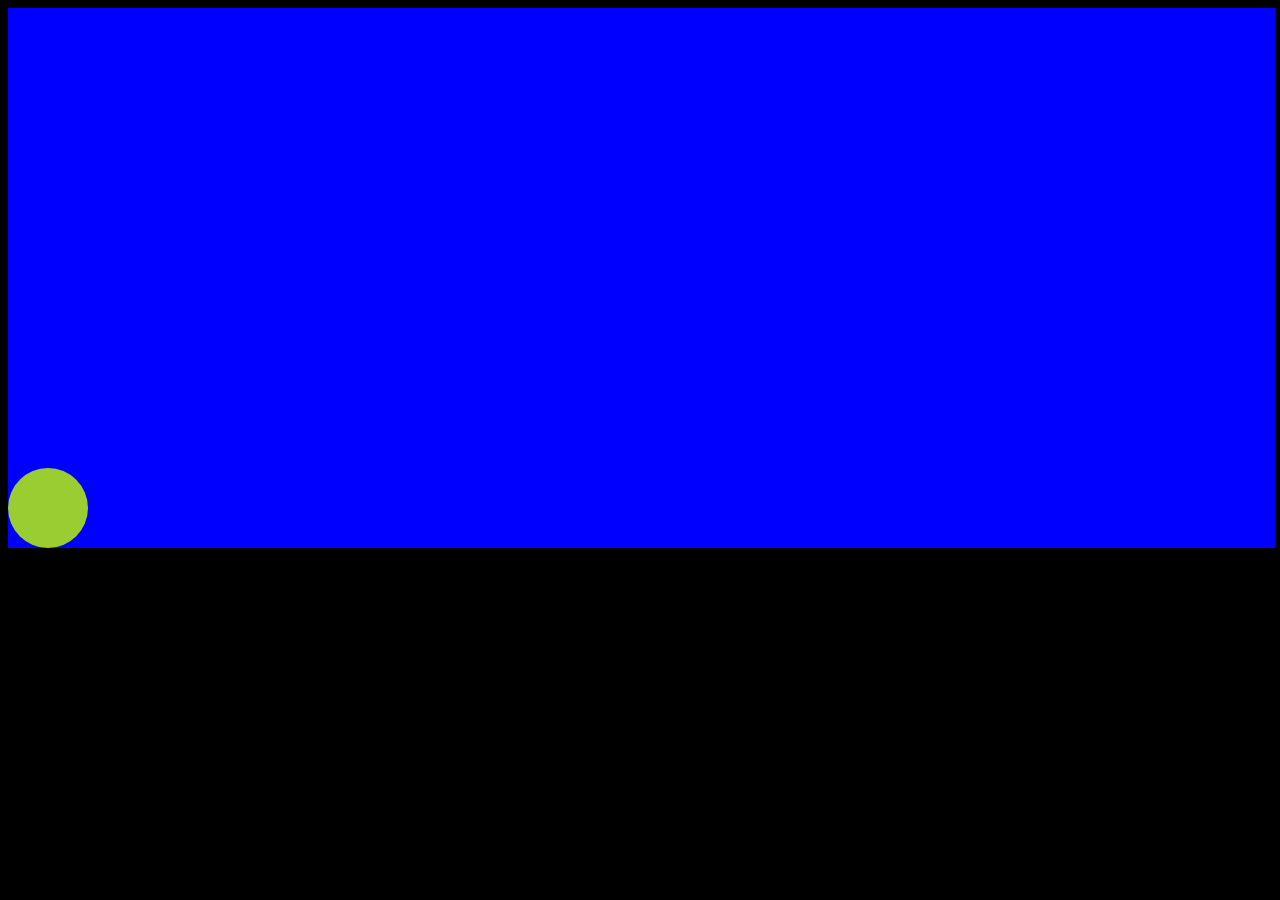
<file: Bounce Animation/index.html>
<!DOCTYPE html>
<html lang="en">

<head>
    <meta charset="UTF-8">
    <meta name="viewport" content="width=device-width, initial-scale=1.0">
    <title>Bounce Animation</title>
    <style>

        body {
            background-color: black;
        }
        .box {
            height: 60vh;
            width: 99vw;
            background-color: blue;
            position: relative;
        }

        .ball {
            height: 80px;
            width: 80px;
            background-color: yellowgreen;
            border-radius: 70px;
            position: absolute;
            bottom: 0;
            left: 0;
            animation: animateX 3s linear infinite, animateY 1s ease-out infinite alternate;
        }

        @keyframes animateX {
            form {
                left: 0;
            }

            to {
                left: 100%;
            }
        }

        @keyframes animateY {
            form {
                bottom: 0;
            }

            to {
                bottom: 50%;
            }
        }
    </style>
</head>

<body>
    <div class="box">
        <div class="ball"></div>
    </div>
</body>

</html>
</file>
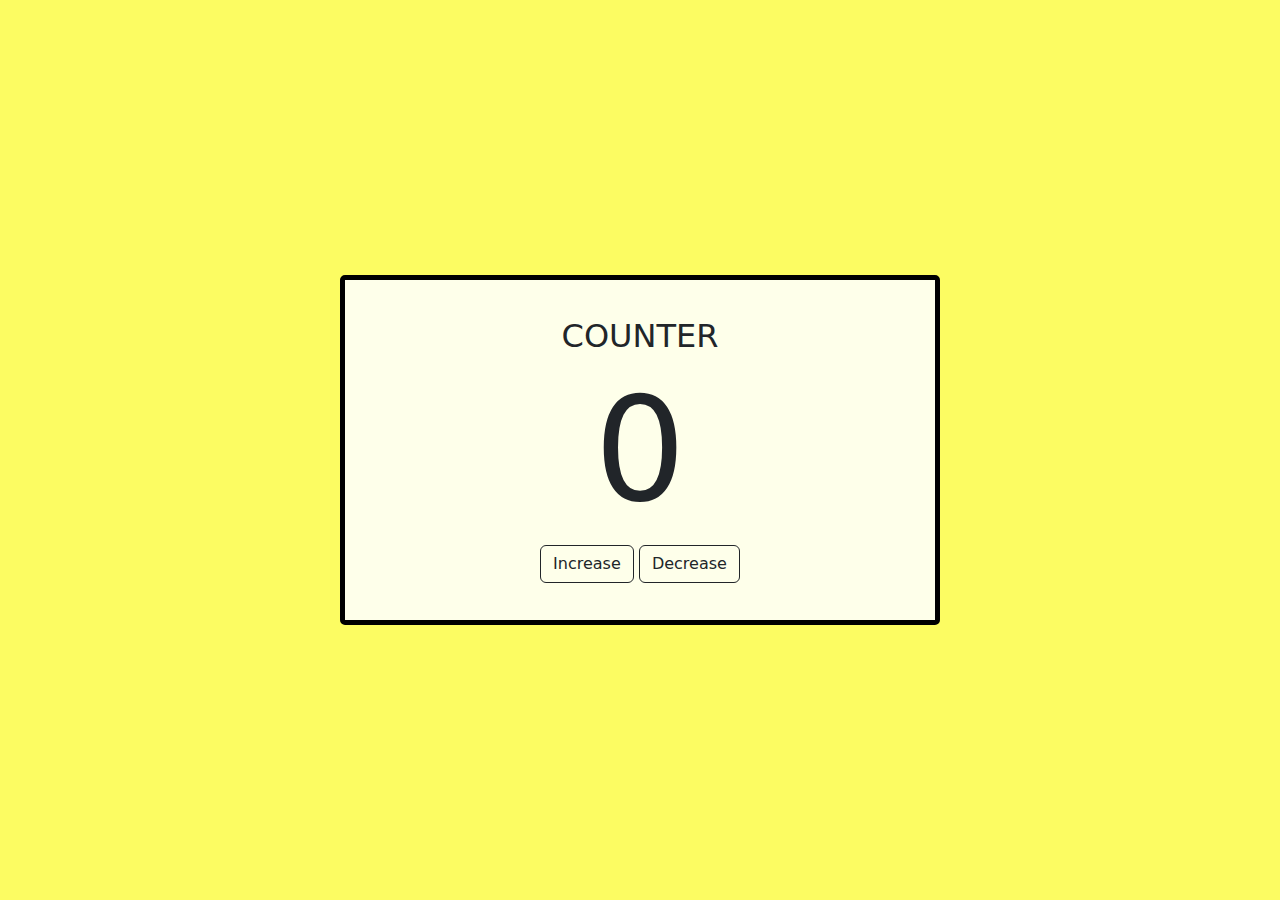
<file: counter/index.html>
<!DOCTYPE html>
<html lang="en">
<head>
    <meta charset="UTF-8">
    <meta http-equiv="X-UA-Compatible" content="IE=edge">
    <meta name="viewport" content="width=device-width, initial-scale=1.0">
    <link rel="stylesheet" href="https://cdn.jsdelivr.net/npm/bootstrap@5.2.3/dist/css/bootstrap.min.css">
    <link rel="stylesheet" href="style.css">
    <title>Document</title>
</head>
<body>
    <div class="container">
        <div class="counter">
            <h1>COUNTER</h1>
            <h1 id="count">0</h1>
            <div>
                <button type="button" class="btn btn-outline-dark" onclick="changecount(1)">Increase</button>
                <button type="button" class="btn btn-outline-dark" onclick="changecount(-1)">Decrease</button>
            </div>
        </div>
    </div>
    <script src="script.js"></script>
</body>
</html>
</file>
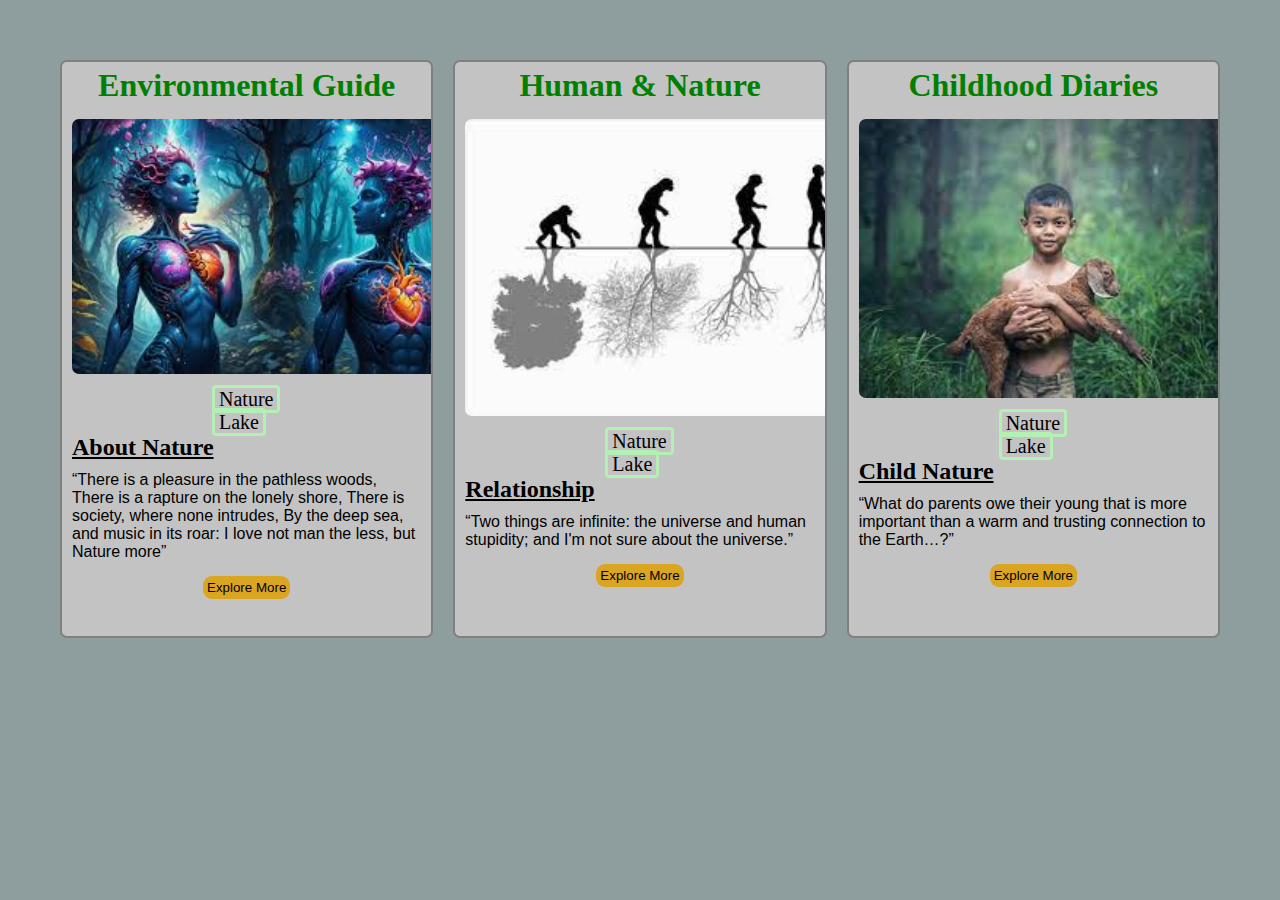
<file: Designing Card using Html & Css/index.html>
<!DOCTYPE html>
<html lang="en">

<head>
    <meta charset="UTF-8">
    <meta name="viewport" content="width=device-width, initial-scale=1.0">
    <title>Designing Card</title>
    <style>
        * {
            margin: 0;
            padding: 0;
            /* box-sizing: border-box; */
        }

        body {
            background-color: rgb(142, 157, 157);
            padding: 50px;
            display: flex;
        }

        .container {
            width: 444px;
            height: 574px;
            border: 2px solid gray;
            border-radius: 7px;
            background-color: rgb(195, 195, 195);
            margin: 10px;
            overflow: auto;
        }

        h1 {
            margin: 5px;
            text-align: center;
            color: green;
        }

        .image {
            padding: 10px;
        }

        .image img {
            border-radius: 7px;
            width: 420px;
        }

        .capsules{
            padding: 0 150px;
        }

        .capsules span{
            border: 3px solid rgb(178, 241, 178);
            padding: 0px 4px;
            border-radius: 4px;
            font-size: 20px;
        }

        h2{
            text-decoration: underline;
            padding-left: 10px;
        }

        p{
            padding: 10px;
            font-family: sans-serif;
        }

        .btn{
            text-align: center;
            margin-top: 5px;
        }

        .btn button{
            padding: 4px;
            border-radius: 9px;
            background-color: goldenrod;
            border: none;
            cursor: pointer;
        }

        .btn button:hover{
            background-color: rgb(255, 200, 127);
        }
    </style>
</head>

<body>
    <div class="container">
        <h1>Environmental Guide</h1>
        <div class="image">
            <img src="card.png">
        </div>
        <div class="capsules">
            <span>Nature</span>
            <span>Lake</span>
        </div>
        <div class="nature">
            <h2>About Nature</h2>
            <p>“There is a pleasure in the pathless woods,
                There is a rapture on the lonely shore,
                There is society, where none intrudes,
                By the deep sea, and music in its roar:
                I love not man the less, but Nature more”</p>
        </div>
        <div class="btn">
            <button>Explore More</button>
        </div>
    </div>
    <div class="container">
        <h1>Human & Nature</h1>
        <div class="image">
            <img src="card3.png">
        </div>
        <div class="capsules">
            <span>Nature</span>
            <span>Lake</span>
        </div>
        <div class="nature">
            <h2>Relationship</h2>
            <p>“Two things are infinite: the universe and human stupidity; and I'm not sure about the universe.”</p>
        </div>
        <div class="btn">
            <button>Explore More</button>
        </div>
    </div>
    <div class="container">
        <h1>Childhood Diaries</h1>
        <div class="image">
            <img src="card2.png">
        </div>
        <div class="capsules">
            <span>Nature</span>
            <span>Lake</span>
        </div>
        <div class="nature">
            <h2>Child Nature</h2>
            <p>“What do parents owe their young that is more important than a warm and trusting connection to the Earth…?”</p>
        </div>
        <div class="btn">
            <button>Explore More</button>
        </div>
    </div>
</body>

</html>
</file>
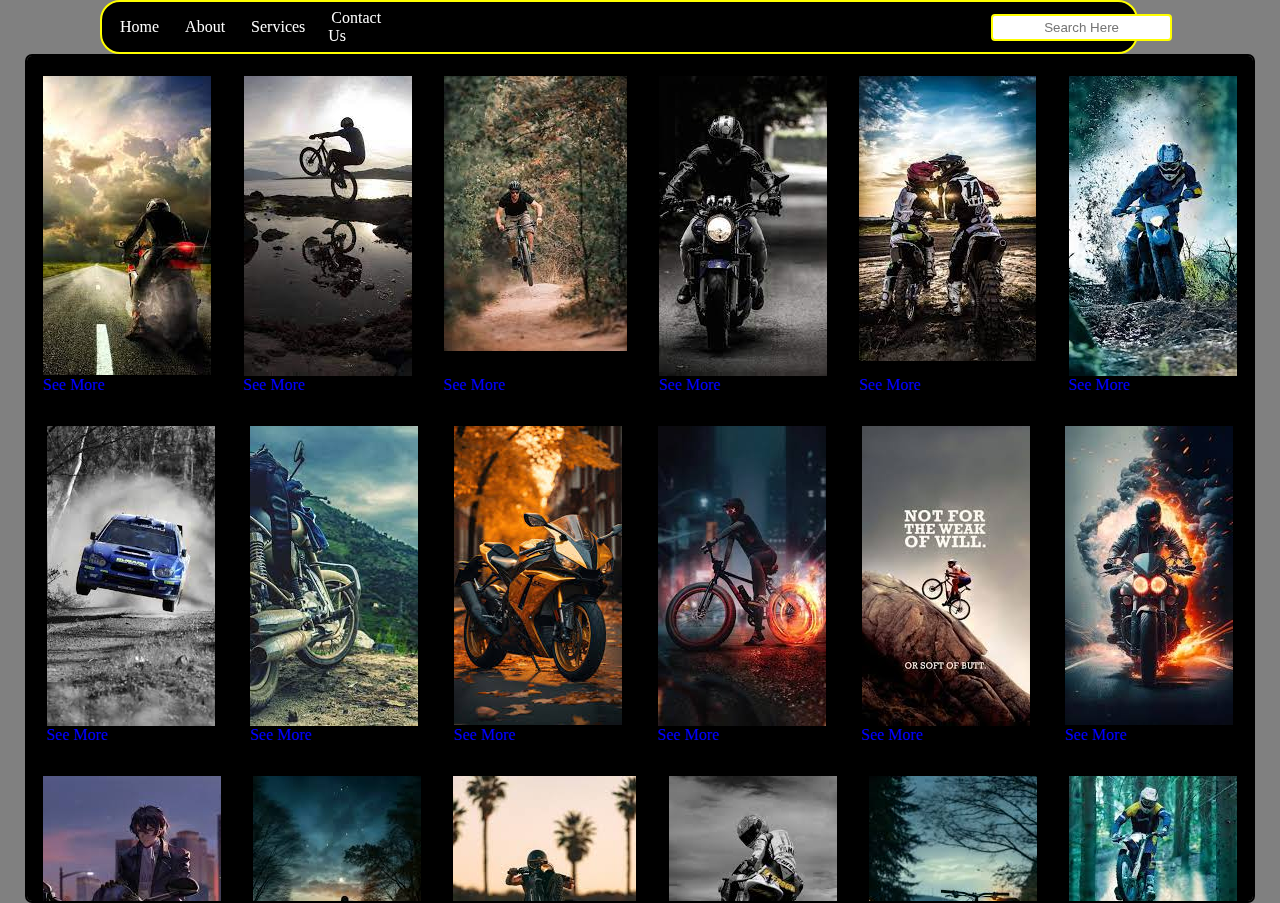
<file: Designing Layout Using Html & Css/index.html>
<!DOCTYPE html>
<html lang="en">

<head>
    <meta charset="UTF-8">
    <meta name="viewport" content="width=device-width, initial-scale=1.0">
    <title>Designing Layout using Html & Css</title>
    <style>
        * {
            margin: 0;
            padding: 0;
        }

        :root {
            --primary-color: black;
            --text-color: #f4f3f6ec;
            --secondary-color: #c7f16ecc;
        }

        body {
            background-color: gray;
            overflow: hidden;
        }

        /* header {
            position: sticky;
            top: 0;
            display: flex;
            background-color: var(--primary-color);
            border: 2px solid black;
            height: 40px;
            width: 80vw;
            justify-content: space-evenly;
            margin-left: 100px;
            padding: 5px;
            border-radius: 20px;

        } */

        .navbar {
            background-color: var(--primary-color);
            display: flex;
            padding-left: 10px;
            /* justify-content: space-evenly; */
            border: 2px solid yellow;
            height: 40px;
            width: 80vw;
            margin-left: 100px;
            padding: 5px;
            border-radius: 20px;
        }

        .navbar ul {
            align-items: center;
            display: flex;

        }

        .navbar li {
            float: left;
            list-style: none;
            padding: 10px;
        }

        .navbar li a {
            text-decoration: none;
            color: white;
            padding: 3px;
        }

        .navbar input {
            float: right;
            margin-left: 600px;
            padding: 4px 0;
            border: 2px solid yellow;
            border-radius: 4px;
            text-align: center;
            color: goldenrod
        }

        .navbar li a:hover {
            color: rgb(255, 0, 89);
        }

        .container {
            border: 2px solid black;
            height: 90vh;
            margin: 0 25px;
            padding: 20px 0px 15px;
            background-color: black;
            border-radius: 7px;
            overflow: auto;
            display: flex;
            flex-wrap: wrap;
            justify-content: space-evenly;
        }

        .box-section {
            margin: 0 1rem;
            height: 350px;
        }

        .box-img {
            height: 300px;
            background-size: cover;
        }

        .box-section p {
            color: blue;
            cursor: pointer;
        }

        .box-section p:hover {
            color: maroon;
            transition: all ease;
        }

        
    </style>
</head>

<body>
    <header>
        <nav class="navbar">
            <ul>
                <li><a href="#">Home</a></li>
                <li><a href="#">About</a></li>
                <li><a href="#">Services</a></li>
                <li><a href="#">Contact Us</a></li>
                <input type="text" placeholder="Search Here">
            </ul>
        </nav>
    </header>

    <main>
        <div class="container">
            <div class="box-section">
                <div class="box-img"><img src="download.jpeg" alt=""></div>
                <p>See More</p>
            </div>
            <div class="box-section">
                <div class="box-img"><img src="download (1).jpeg" alt=""></div>
                <p>See More</p>
            </div>
            <div class="box-section">
                <div class="box-img"><img src="download (2).jpeg" alt=""></div>
                <p>See More</p>
            </div>
            <div class="box-section">
                <div class="box-img"><img src="download (3).jpeg" alt=""></div>
                <p>See More</p>
            </div>
            <div class="box-section">
                <div class="box-img"><img src="download (4).jpeg" alt=""></div>
                <p>See More</p>
            </div>
            <div class="box-section">
                <div class="box-img"><img src="images.jpeg" alt=""></div>
                <p>See More</p>
            </div>
            <div class="box-section">
                <div class="box-img"><img src="images (1).jpeg" alt=""></div>
                <p>See More</p>
            </div>
            <div class="box-section">
                <div class="box-img"><img src="images (2).jpeg" alt=""></div>
                <p>See More</p>
            </div>
            <div class="box-section">
                <div class="box-img"><img src="images (3).jpeg" alt=""></div>
                <p>See More</p>
            </div>
            <div class="box-section">
                <div class="box-img"><img src="images (4).jpeg" alt=""></div>
                <p>See More</p>
            </div>
            <div class="box-section">
                <div class="box-img"><img src="images (5).jpeg" alt=""></div>
                <p>See More</p>
            </div>
            <div class="box-section">
                <div class="box-img"><img src="images (6).jpeg" alt=""></div>
                <p>See More</p>
            </div>
            <div class="box-section">
                <div class="box-img"><img src="images (7).jpeg" alt=""></div>
                <p>See More</p>
            </div>
            <div class="box-section">
                <div class="box-img"><img src="images (8).jpeg" alt=""></div>
                <p>See More</p>
            </div>
            <div class="box-section">
                <div class="box-img"><img src="images (9).jpeg" alt=""></div>
                <p>See More</p>
            </div>
            <div class="box-section">
                <div class="box-img"><img src="images (10).jpeg" alt=""></div>
                <p>See More</p>
            </div>
            <div class="box-section">
                <div class="box-img"><img src="images (11).jpeg" alt=""></div>
                <p>See More</p>
            </div>
            <div class="box-section">
                <div class="box-img"><img src="images (12).jpeg" alt=""></div>
                <p>See More</p>
            </div>
        </div>
    </main>

</body>

</html>
</file>
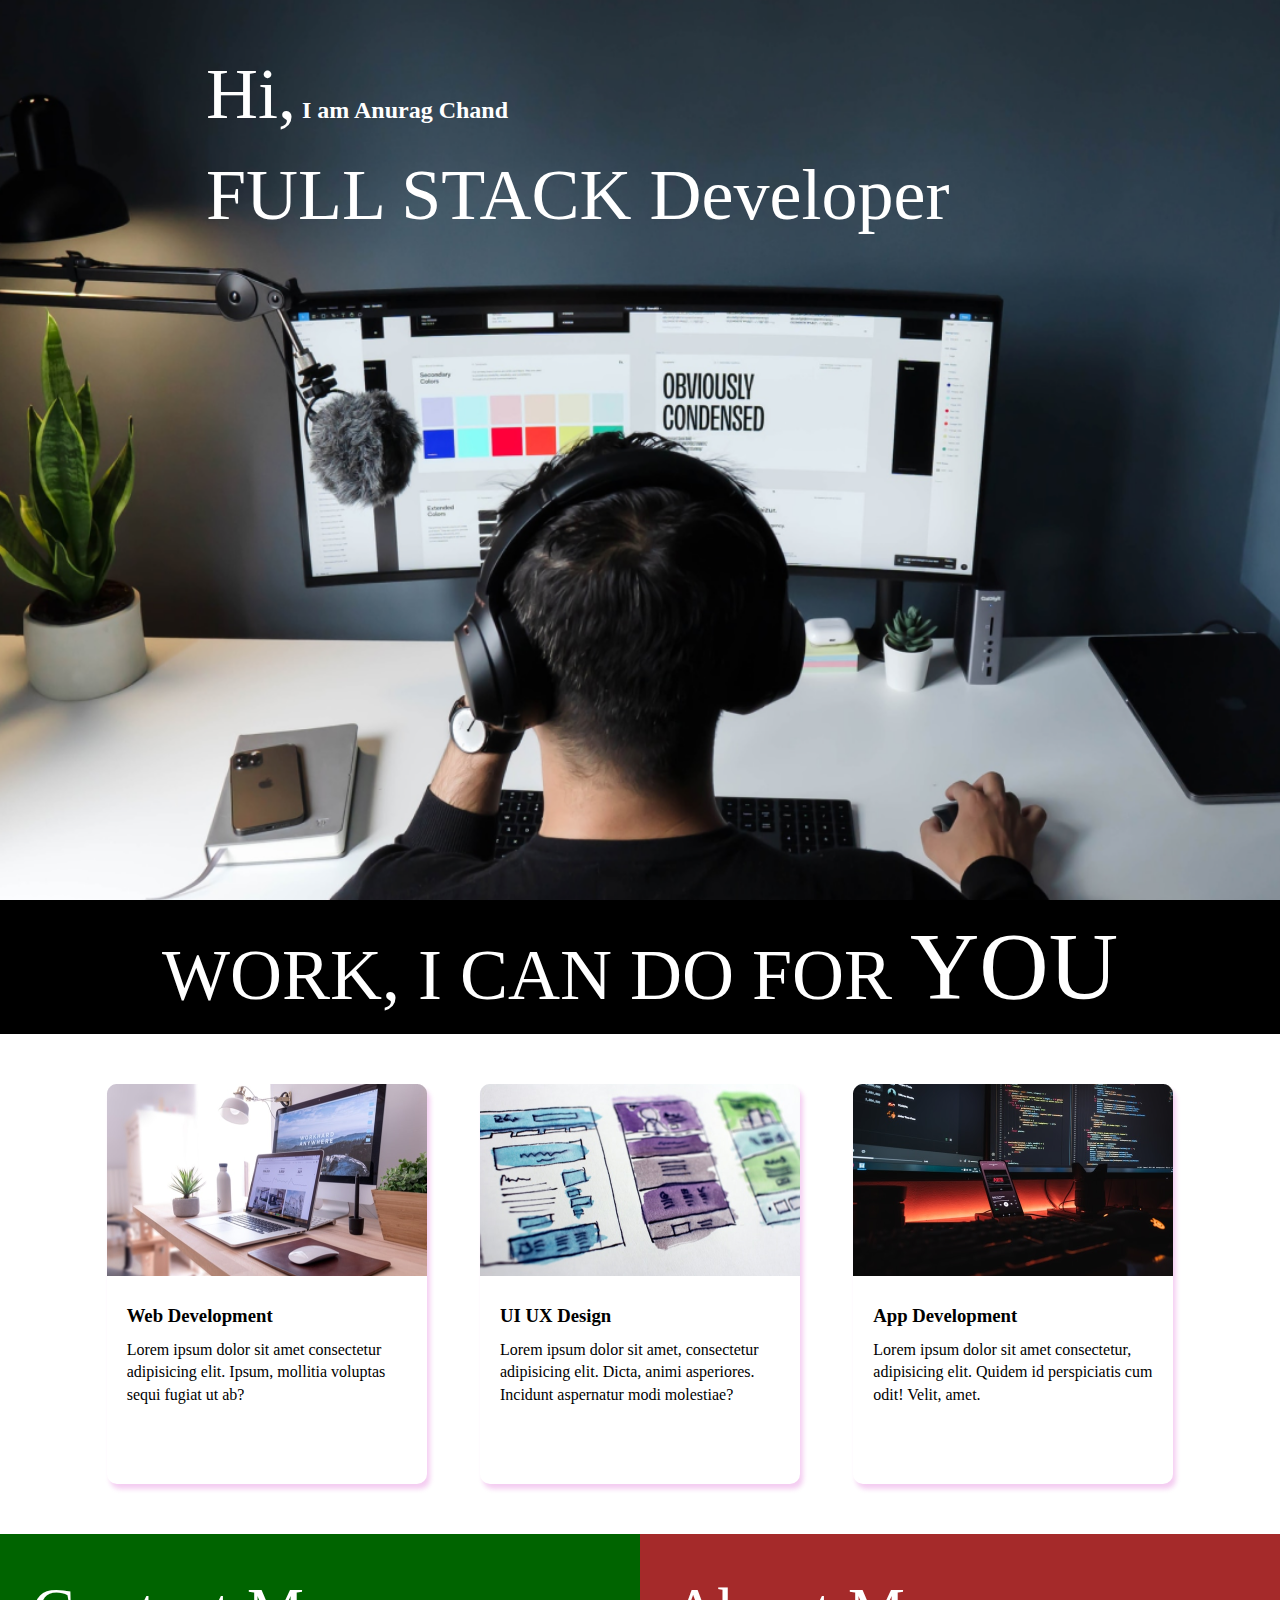
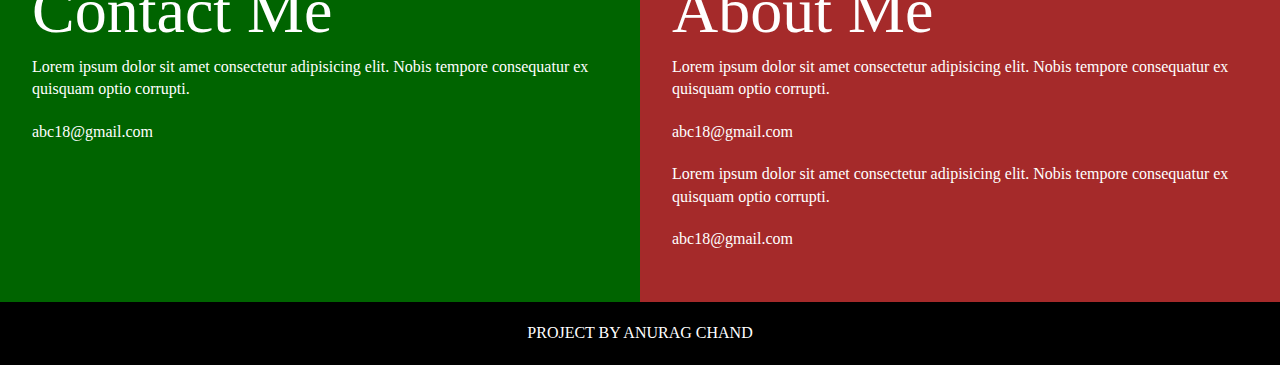
<file: Developer Landing Page/index.html>
<!DOCTYPE html>
<html lang="en">
<head>
    <meta charset="UTF-8">
    <meta name="viewport" content="width=device-width, initial-scale=1.0">
    <title>Developer Landing Page</title>
    <link rel="stylesheet" href="style.css">
</head>
<body>
    <section class="hero_section">
        <div class="text_container">
            <h2><span class="lg_text">Hi,</span> I am Anurag Chand</h2>
            <h1><span class="lg_text">FULL STACK Developer</span></h1>
        </div>
    </section>
    <section class="black_box">
        <h2>WORK, I CAN DO FOR <span>YOU</span></h2>
    </section>
    <section class="work">
        <div class="grid_item">
            <div class="card">
                <div class="img_container">
                    <img src="images/web.png" alt="web development">
                </div>
                <div class="card_container">
                    <h3>Web Development</h3>
                    <p>Lorem ipsum dolor sit amet consectetur adipisicing elit. Ipsum, mollitia voluptas sequi fugiat ut ab?</p>
                </div>
            </div>
        </div>
        <div class="grid_item">
            <div class="card">
                <div class="img_container">
                    <img src="images/uiux.png" alt="web development">
                </div>
                <div class="card_container">
                    <h3>UI UX Design</h3>
                    <p>Lorem ipsum dolor sit amet, consectetur adipisicing elit. Dicta, animi asperiores. Incidunt aspernatur modi molestiae?</p>
                </div>
            </div>
        </div>
        <div class="grid_item">
            <div class="card">
                <div class="img_container">
                    <img src="images/mobile.png" alt="web development">
                </div>
                <div class="card_container">
                    <h3>App Development</h3>
                    <p>Lorem ipsum dolor sit amet consectetur, adipisicing elit. Quidem id perspiciatis cum odit! Velit, amet.</p>
                </div>
            </div>
        </div>
    </section>
    <section class="bottom_section">
        <div class="contact">
            <h2>Contact Me</h2>
            <p>Lorem ipsum dolor sit amet consectetur adipisicing elit. Nobis tempore consequatur ex quisquam optio corrupti.</p>
            <p>abc18@gmail.com</p>
        </div>
        <div class="about">
            <h2>About Me</h2>
            <p>Lorem ipsum dolor sit amet consectetur adipisicing elit. Nobis tempore consequatur ex quisquam optio corrupti.</p>
            <p>abc18@gmail.com</p>
            <p>Lorem ipsum dolor sit amet consectetur adipisicing elit. Nobis tempore consequatur ex quisquam optio corrupti.</p>
            <p>abc18@gmail.com</p>
        </div>
    </section>
    <footer>
        Project By Anurag Chand
    </footer>
</body>
</html>
</file>
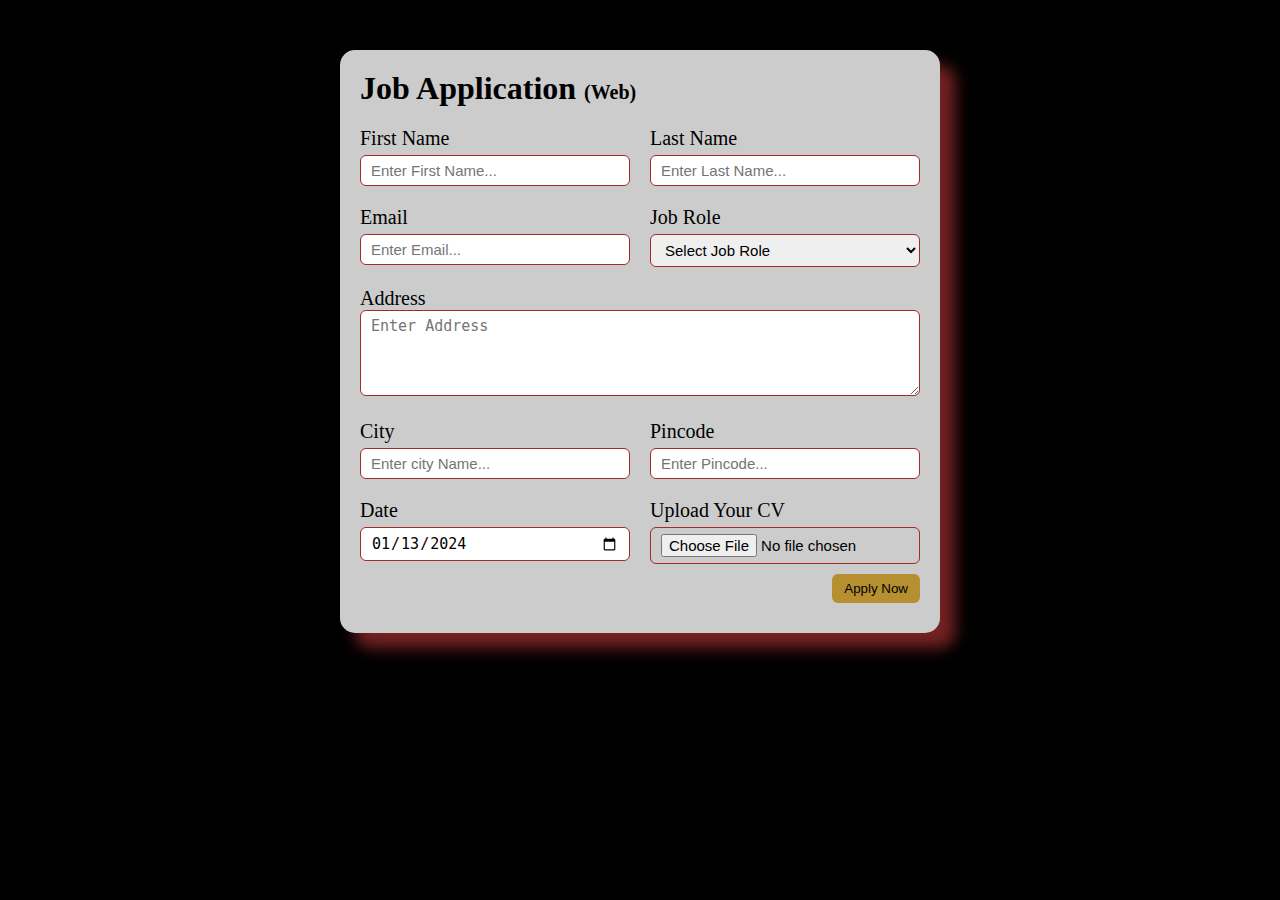
<file: Job Application Website/Index.html>
<!DOCTYPE html>
<html lang="en">
<head>
    <meta charset="UTF-8">
    <meta name="viewport" content="width=device-width, initial-scale=1.0">
    <title>Job Application Website</title>
    <link rel="stylesheet" href="style.css">
</head>
<body>
    <div class="container">
        <div class="apply_box">
            <h1>Job Application
                <span class="title_small">(Web)</span>
            </h1>
            <form action="">
                <div class="form_container">
                    <div class="form_control">
                        <label for="first_name">First Name</label>
                        <input type="text" id="first_name" name="first_name" placeholder="Enter First Name...">
                    </div>
                    <div class="form_control">
                        <label for="last_name">Last Name</label>
                        <input type="text" id="last_name" name="last_name" placeholder="Enter Last Name...">
                    </div>
                    <div class="form_control">
                        <label for="email">Email</label>
                        <input type="email" id="email" name="email" placeholder="Enter Email...">
                    </div>
                    <div class="form_control">
                        <label for="job_role">Job Role</label>
                        <select name="job_role" id="job_role">
                            <option value="">Select Job Role</option>
                            <option value="frontend">Frontend Developer</option>
                            <option value="backend">Backend Developer</option>
                            <option value="full-stack">Full-Stack Developer</option>
                            <option value="Ui_Ux">UI UX Developer</option>
                        </select>
                    </div>
                    <div class="textarea_control">
                        <label for="address"> Address </label>
                        <textarea name="address" id="address" cols="40" rows="4" placeholder="Enter Address"></textarea>
                    </div>
                    <div class="form_control">
                        <label for="city">City</label>
                        <input type="text" id="city" name="city" placeholder="Enter city Name...">
                    </div>
                    <div class="form_control">
                        <label for="pincode">Pincode</label>
                        <input type="number" id="pincode" name="pincode" placeholder="Enter Pincode...">
                    </div>
                    <div class="form_control">
                        <label for="date">Date</label>
                        <input value="2024-01-13" type="date" id="date" name="date" placeholder="Enter Date...">
                    </div>
                    <div class="form_control">
                        <label for="upload">Upload Your CV</label>
                        <input type="file" id="upload" name="upload">
                    </div>
                </div>
                <div class="button_container">
                    <button type="submit">Apply Now</button>
                </div>
            </form>
        </div>
    </div>
</body>
</html>
</file>
<file: counter/style.css>
body{
    background-color: #fcfc62;
}
.container{
    
    width: 95%;
    height: 100vh;
    margin: auto;
    display: flex;
    justify-content: center;
    align-items: center;

}
.counter{
    border: 5px solid black;
    width: 600px;
    height: 350px;
    margin: auto;
    padding: 25px;
    text-align: center;
    background: #feffea;
    border-radius: 5px;
    display: flex;
    justify-content: center;
    align-items: center;
    flex-direction: column;

}
.counter h1{
    font-size: 2rem;

}
#count{
    font-size: 9rem;

}
</file>
<file: Developer Landing Page/style.css>
* {
    margin: 0;
    padding: 0;
    box-sizing: border-box;
}

html, body {
    line-height: 1.4;
    font-weight: 300;
}

.hero_section {
    background-image: url(images/developer.png);
    min-height: 100vh;
    background-position: center;
    background-size: cover;
    background-repeat: no-repeat;
}

.text_container {
    color: white;
    max-width: 900px;
    margin: 0 auto;
    padding-top: 44px;
    padding-left: 16px;
}

.lg_text {
    font-size: 72px;
    font-weight: 400;
}

.black_box {
    background-color: #000;
    padding: 20;
}

.black_box h2 {
    font-size: 72px;
    color: white;
    text-align: center;
    font-weight: 300;
}

.black_box h2 span {
    font-weight: 400;
    font-size: 96px;
}

.work {
    display: grid;
    gap: 20px;
    grid-template-columns: repeat(auto-fit, minmax(320px, 1fr));
    margin: 20px 0;
    max-width: 1100px;
    margin: 50px auto;
}

.card {
    max-width: 320px;
    height: 400px;
    border-radius: 10px;
    box-shadow: 3px 5px 5px rgba(199, 5, 186, 0.2);
    transition: o.2s ease-in-out;
}

.card:hover {
    transform: scale(1.04);
    box-shadow: 3px 5px 5px rgba(23, 1, 21, 0.826);
    transition: o.2s ease-in-out;
}

.grid_item {
    display: flex;
    justify-content: center;
    align-items: center;
}

.card_container {
    padding: 20px;
}

.card_container h3 {
    margin-bottom: 10px;
}

.bottom_section {
    display: flex;
}

.contact {
    background-color: darkgreen;
}

.about {
    background-color: brown;
}

.contact, .about {
    min-height: 300px;
    padding: 32px;
    color: white;
}


.contact p, .about p {
    margin-bottom: 20px;
}

.contact h2, .about h2 {
    font-size: 64px;
    font-weight: 300;
}

footer {
    text-align: center;
    text-transform: uppercase;
    background-color: black;
    color: white;
    padding: 20px;
}

@media (max-width: 786px) {
    .hero_section {
        min-height: 50vh;
    }

    .text_container {
        padding: 10px 0;
        text-align: center;
    }

    .lg_text {
        font-size: 32px;
    }
    
    .black_box h2 {
        font-size: 24px;
    }

    .black_box h2 span {
        font-weight: 400;
        font-size: 32px;
    }

    .bottom_section {
        flex-direction: column;
    }

    h1 {
        font-size: 32px;
    }

    .contact h2, .about h2 {
        font-size: 32px;
    }

}
</file>
<file: Job Application Website/style.css>
* {
    margin: 0;
    padding: 0;
    box-sizing: border-box;
}

body{
    background-color: black;
}

.container {
    max-width: 900px;
    margin: 0 auto;

}

.apply_box {
    max-width: 600px;
    padding: 20px;
    background-color: #ccc;
    margin: 0 auto;
    margin-top: 50px;
    border-radius: 15px;
    box-shadow: 15px 15px 15px rgba(233, 67, 67, 0.5);
}

.title_small {
    font-size: 20px;
}

.form_container {
    display: grid;
    grid-template-columns: repeat(auto-fit, minmax(200px, 1fr));
    gap: 20px;
    margin-top: 20px;
}

.form_control {
    display: flex;
    flex-direction: column;
}

label {
    font-size: 20px;
    margin-bottom: 5px;
}

input, select, textarea {
    padding: 6px 10px;
    border: 1px solid brown;
    border-radius: 6px;
    font-size: 15px;
}

input:focus {
    outline-color: red;
}

.button_container {
    display: flex;
    justify-content: flex-end;
    margin: 10px 0;
}

button {
    background-color: rgb(182, 144, 48);
    border: transparent solid 2px;
    padding: 5px 10px;
    border-radius: 6px;
    transition: 0.3s ease-in;
}

button:hover {
    background-color: green;
    border: 2px solid yellow;
    color: white;
    transition: 0.3s ease-out;
    cursor: pointer;
}

.textarea_control {
    grid-column: 1 / span 2;
}

.textarea_control textarea {
    width: 100%;
}

@media (max-width: 460px) {
    .textarea_control {
        grid-column: 1 / span 1;
    }
}
</file>
